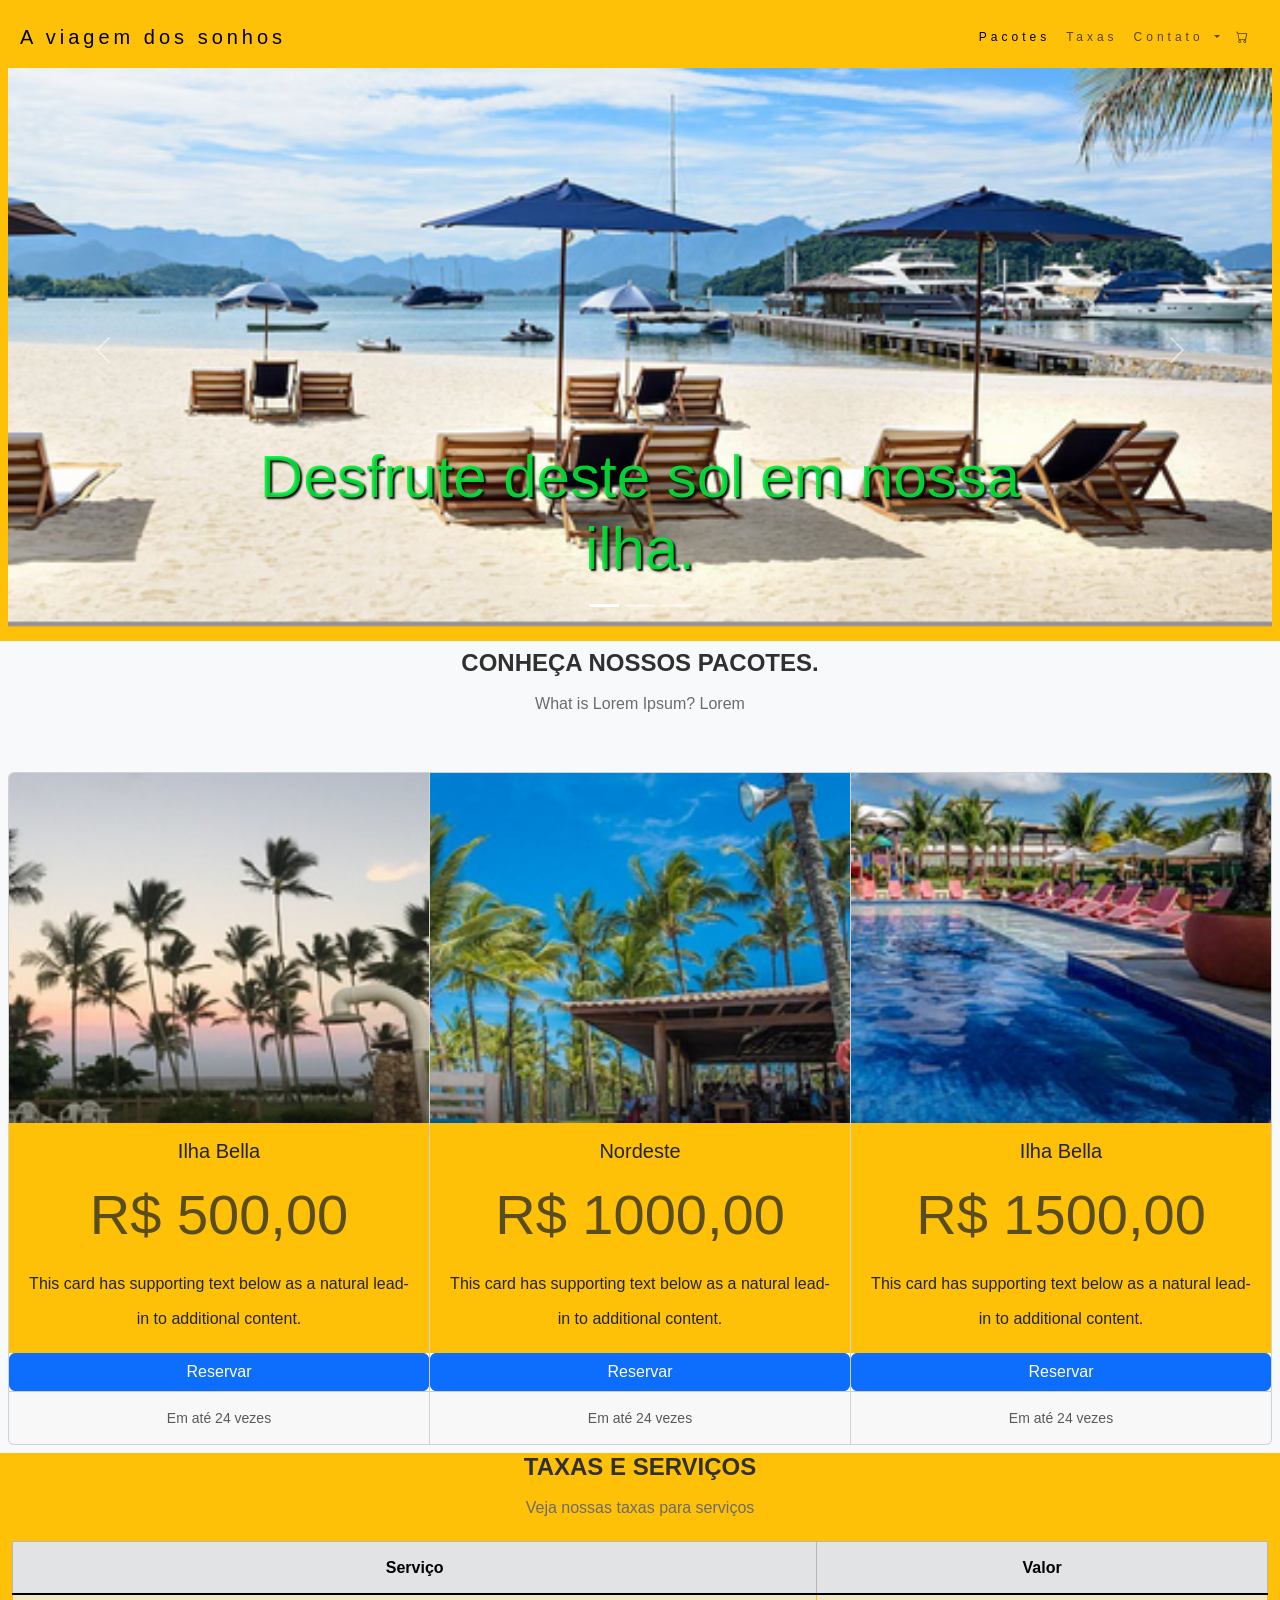
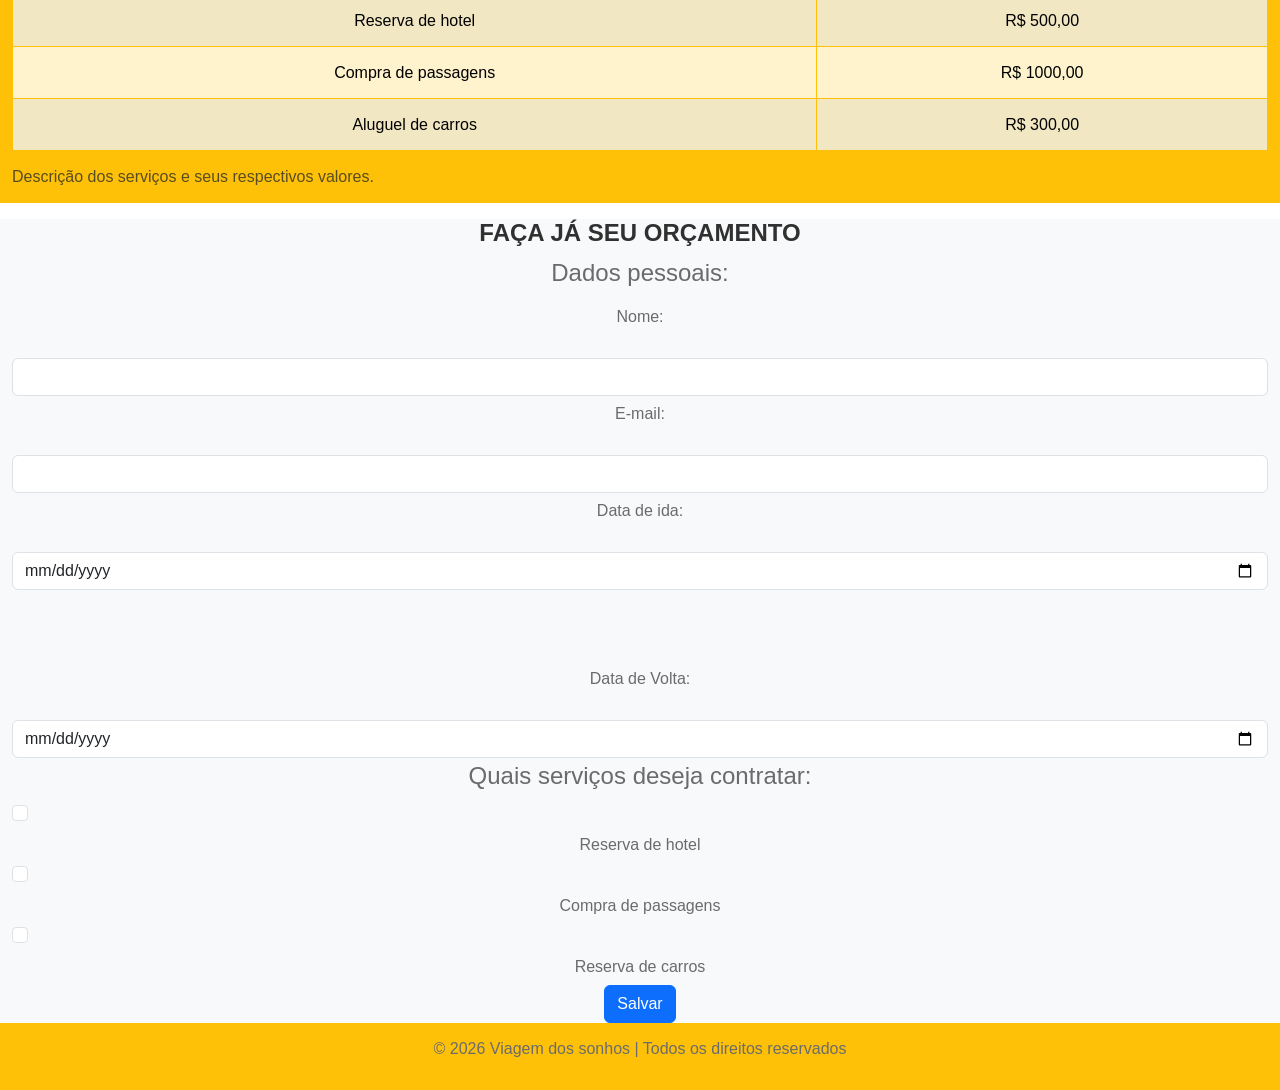
<file: index.html>
<!DOCTYPE html>
      <html lang="en">
      <head>
          <meta charset="UTF-8">
          <meta name="viewport" content="width=device-width, initial-scale=1.0">
          <title>Viagem dos sonhos!</title>
          <link href="https://cdn.jsdelivr.net/npm/bootstrap@5.3.8/dist/css/bootstrap.min.css" rel="stylesheet" integrity="sha384-sRIl4kxILFvY47J16cr9ZwB07vP4J8+LH7qKQnuqkuIAvNWLzeN8tE5YBujZqJLB" crossorigin="anonymous">
          <link rel="stylesheet" href="https://cdn.jsdelivr.net/npm/bootstrap-icons@1.13.1/font/bootstrap-icons.min.css">
          <link rel="stylesheet" href="style/style.css">
      </head>
      <body>
      
      <header class="container-fluid p-2 bg-warning text-center">
      <nav class="navbar navbar-expand-lg bg-warning">
    <div class="container-fluid">
      <a class="navbar-brand" href="#">A viagem dos sonhos</a>
      <button class="navbar-toggler" type="button" data-bs-toggle="collapse" data-bs-target="#navbarSupportedContent" aria-controls="navbarSupportedContent" aria-expanded="false" aria-label="Toggle navigation">
        <span class="navbar-toggler-icon"></span>
      </button>
      <div class="collapse navbar-collapse justify-content-end bg-warning" id="navbarSupportedContent">
        <ul class="navbar-nav">
          <li class="nav-item">
            <a class="nav-link active" aria-current="page" href="#">Pacotes</a>
          </li>
          <li class="nav-item">
            <a class="nav-link" href="#">Taxas</a>
          </li>
          <li class="nav-item dropdown">
            <a class="nav-link dropdown-toggle" href="#" role="button" data-bs-toggle="dropdown" aria-expanded="false">
              Contato
            </a>
            <ul class="dropdown-menu">
              <li><a class="dropdown-item" href="#">Action</a></li>
              <li><a class="dropdown-item" href="#">Another action</a></li>
              <li><hr class="dropdown-divider"></li>
              <li><a class="dropdown-item" href="#">Something else here</a></li>
            </ul>
          </li>
          <li class="nav-item">
            <a class="nav-link" href="#"><i class="bi bi-cart"></i></a>
          </li>             
            </a>
          </li>
        </ul>
      </div>
    </div>
  </nav>
              <div id="carouselExampleCaptions" class="carousel slide">
    <div class="carousel-indicators">
      <button type="button" data-bs-target="#carouselExampleCaptions" data-bs-slide-to="0" class="active" aria-current="true" aria-label="Slide 1"></button>
      <button type="button" data-bs-target="#carouselExampleCaptions" data-bs-slide-to="1" aria-label="Slide 2"></button>
      <button type="button" data-bs-target="#carouselExampleCaptions" data-bs-slide-to="2" aria-label="Slide 3"></button>
    </div>
    <div class="carousel-inner">
      <div class="carousel-item active">
        <img src="img/carosel/2026 fotos comparação de preços e avaliações - Tripadvisor.png" class="d-block w-100" alt="...">
        <div class="carousel-caption d-none d-md-block">
          <h5>Desfrute deste sol em nossa ilha.</h5>
        
        </div>
      </div>
      <div class="carousel-item">
        <img src="img/carosel/comparação de preços e avaliações - Tripadvisor.png" class="d-block w-100" alt="...">
        <div class="carousel-caption d-none d-md-block">
          <h5>De norte ao Sul</h5>
        </div>
      </div>
      <div class="carousel-item">
        <img src="img/carosel/preços e avaliações - Tripadvisor.png" class="d-block w-100" alt="...">
        <div class="carousel-caption d-none d-md-block">
          <h5>Venha conhecer o Brasil</h5>
        </div>
      </div>
    </div>
    <button class="carousel-control-prev" type="button" data-bs-target="#carouselExampleCaptions" data-bs-slide="prev">
      <span class="carousel-control-prev-icon" aria-hidden="true"></span>
      <span class="visually-hidden">Previous</span>
    </button>
    <button class="carousel-control-next" type="button" data-bs-target="#carouselExampleCaptions" data-bs-slide="next">
      <span class="carousel-control-next-icon" aria-hidden="true"></span>
      <span class="visually-hidden">Next</span>
    </button>
  </div>

  </header>
              <!-- <p> usado para criar paragráfos -->
              <section class="container-fluid bg-light text-center p-2">
                  <h2>Conheça nossos pacotes.</h2>
              <p> What is Lorem Ipsum? Lorem</p>
          <br>
  <div class="card-group">
    <div class="card h-100">
      <img src="img/_2_Pacotes viagens Imagens.png" class="card-img-top" alt="...">
      <div class="card-body bg-warning">
        <h5 class="card-title">Ilha Bella</h5>
        <h1 class="card-title text-muted">R$ 500,00</h1>
        <p class="card-text">This card has supporting text below as a natural lead-in to additional content.</p>
      </div>
      <a href="#" class="btn btn-primary" data-bs-toggle="modal" data-bs-target="#exampleModal">Reservar</a>
      <div class="card-footer">
                <small class="text-muted">Em até 24 vezes</small>
      </div>
    </div>
    <div class="card h-100">
      <img src="img/Pacotes viagens Imagens.png" class="card-img-top" alt="...">
      <div class="card-body bg-warning">
        <h5 class="card-title">Nordeste</h5>
        <h1 class="card-title text-muted">R$ 1000,00</h1>
        <p class="card-text">This card has supporting text below as a natural lead-in to additional content.</p>
      </div>
      <a href="#" class="btn btn-primary" data-bs-toggle="modal" data-bs-target="#exampleModal">Reservar</a>
      <div class="card-footer">
        
        <small class="text-muted">Em até 24 vezes</small>
      </div>
    </div>
    <div class="card h-100">
      <img src="img/_3_Pacotes viagens Imagens.png" class="card-img-top" alt="...">
      <div class="card-body bg-warning">
        <h5 class="card-title">Ilha Bella</h5>
        <h1 class="card-title text-muted">R$ 1500,00</h1>
        <p class="card-text">This card has supporting text below as a natural lead-in to additional content.</p>
      </div>
      <a href="#" class="btn btn-primary" data-bs-toggle="modal" data-bs-target="#exampleModal">Reservar</a>
      <div class="card-footer">
        
        <small class="text-muted">Em até 24 vezes</small>
      </div>
    </div>
  </div>
                  </section>

          <section class="container-fluid bg-warning text-center">
              <h2>taxas e serviços</h2>
              <p>Veja nossas taxas para serviços</p>
              <table class="table table-warning table-striped table-hover table-bordered border-warning">
                      <caption>Descrição dos serviços e seus respectivos valores.</caption>
                      <thead class="table-secondary">
                      <tr>
                          <th>Serviço</th>
                          <th>Valor</th>
                      </tr>
                      </thead>
                      <tbody class="table-group-divider">         
                          
                      <tr>
                          <td>Reserva de hotel</td>
                          <td>R$ 500,00</td>
                      </tr>

                      <tr>
                          <td>Compra de passagens</td>
                          <td>R$ 1000,00</td>
                      </tr>
                      <tr>
                          <td>Aluguel de carros</td>
                          <td>R$ 300,00</td>
                      </tr>
              </tbody>
              <tfoot>
          
      </tfoot>
                                  
              </table>
          </section>
          <section class="container-fluid bg-light text-center">
              <h2 class="text-center">Faça já seu Orçamento</h2>
              <form action="" method="get">
                  <fieldset>
                      <legend>Dados pessoais:</legend>
                    
                  <div class="mb-3">
                  <label class="form-label" for="nome">Nome:</label>
                  </div>
                  <input type="text" class="form-control" name="nome" id="nome">
                    
                  <div class="mb-3">
                  <label class="form-label" for="email">E-mail:</label>
                  </div>
                  <input type="email" class="form-control" required name="email" id="email">
                  <div class="mb-3">
                  <label class="form-label" for="dataIda">Data de ida:</label>
                  </div>
                  <input type="date" class="form-control" name="dataIda" id="dataIda">
                  <br><br>
                  <div class="mb-3">
                  <label class="form-label" for="dataVolta">Data de Volta:</label>
                  </div>
                  <input type="date" class="form-control" name="dataVolta" id="dataVolta">
                  
                  </fieldset>

                  <fieldset>
                  <legend>Quais serviços deseja contratar:</legend>
                  
                  <div class="form-check">
                  <input type="checkbox" class="form-check-input" name="hospedagem" id="hospedagem">
                  </div>
                  <label class="form-check-label" for="hospedagem">Reserva de hotel</label>
                  

                  <div class="form-check">
                      <input type="checkbox" class="form-check-input" name="servicos" id="comprapassagem">
                  </div>
                  <label class="form-check-label" for="comprapassagem">Compra de passagens</label>

                  <div class="form-check">
                      <input type="checkbox" class="form-check-input" name="veiculo" id="veiculo">
                  </div>
                      <label class="form-check-label" for="veiculo">Reserva de carros</label>

                  </fieldset>
                  <button class="btn btn-primary">Salvar</button>
              </form>
          </section>

      <footer class="container-fluid p-2 bg-warning text-center">
          <p>&copy; 2026 Viagem dos sonhos | Todos os direitos reservados</p>
      </footer>
      <script src="https://cdn.jsdelivr.net/npm/bootstrap@5.3.8/dist/js/bootstrap.bundle.min.js" integrity="sha384-FKyoEForCGlyvwx9Hj09JcYn3nv7wiPVlz7YYwJrWVcXK/BmnVDxM+D2scQbITxI" crossorigin="anonymous"></script>
   
    </body>
     <div class="modal fade" id="exampleModal" tabindex="-1" aria-labelledby="exampleModalLabel" aria-hidden="true">
  <div class="modal-dialog">
    <div class="modal-content">
      <div class="modal-header">
        <h1 class="modal-title fs-5" id="exampleModalLabel">Suas Compras</h1>
        <button type="button" class="btn-close" data-bs-dismiss="modal" aria-label="Close"></button>
      </div>
      <div class="modal-body">
        Produto adicionado ao carrinho!
      </div>
      <div class="modal-footer">
        <button type="button" class="btn btn-outline-primary" data-bs-dismiss="modal">Continuar Comprando</button>
        <a href="checkout.html" type="button" class="btn btn-success">Finalizar Compra</a>
      </div>
    </div>
  </div>
</div>  
      </html>
</file>
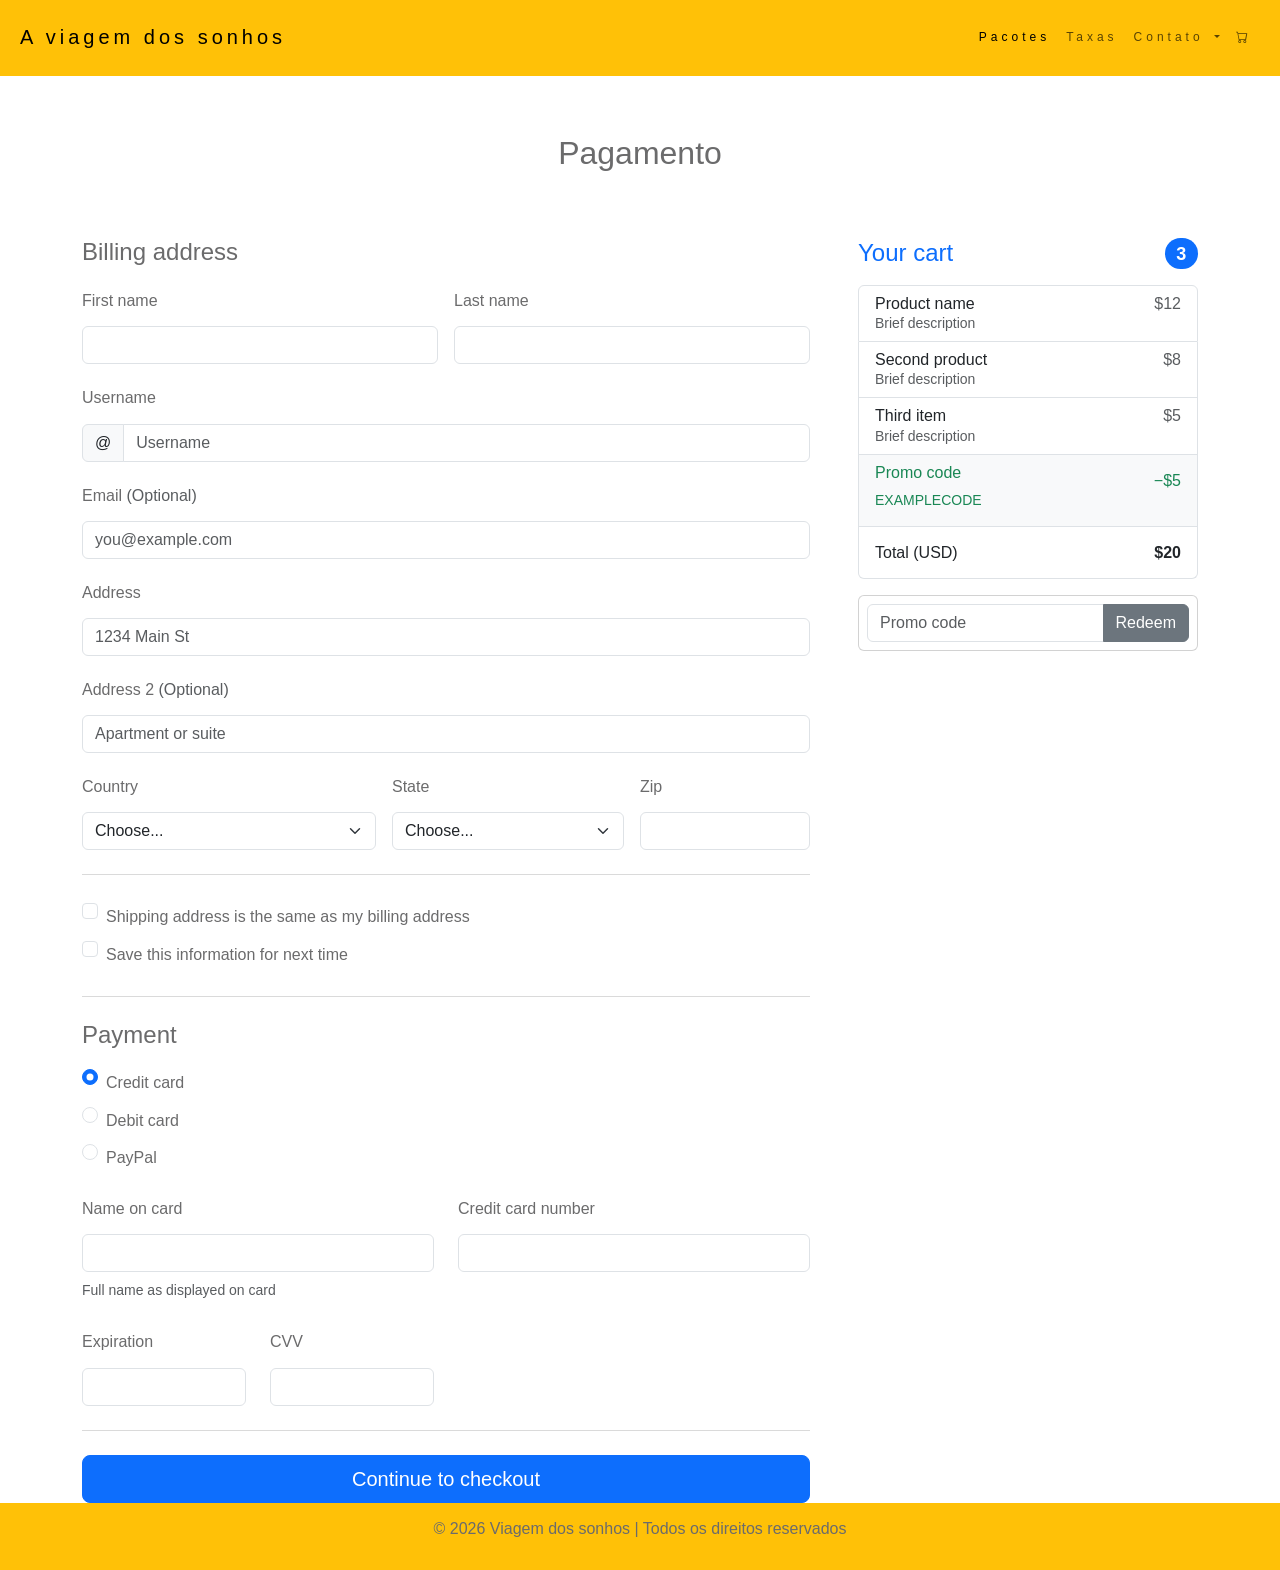
<file: checkout.html>
<!DOCTYPE html>
      <html lang="en">
      <head>
          <meta charset="UTF-8">
          <meta name="viewport" content="width=device-width, initial-scale=1.0">
          <title>Viagem dos sonhos!</title>
          <link href="https://cdn.jsdelivr.net/npm/bootstrap@5.3.8/dist/css/bootstrap.min.css" rel="stylesheet" integrity="sha384-sRIl4kxILFvY47J16cr9ZwB07vP4J8+LH7qKQnuqkuIAvNWLzeN8tE5YBujZqJLB" crossorigin="anonymous">
          <link rel="stylesheet" href="https://cdn.jsdelivr.net/npm/bootstrap-icons@1.13.1/font/bootstrap-icons.min.css">
          <link rel="stylesheet" href="style/style.css">
      </head>
      <body>
      
      <header class="container-fluid p-2 bg-warning text-center">
      <nav class="navbar navbar-expand-lg bg-warning">
    <div class="container-fluid">
      <a class="navbar-brand" href="#">A viagem dos sonhos</a>
      <button class="navbar-toggler" type="button" data-bs-toggle="collapse" data-bs-target="#navbarSupportedContent" aria-controls="navbarSupportedContent" aria-expanded="false" aria-label="Toggle navigation">
        <span class="navbar-toggler-icon"></span>
      </button>
      <div class="collapse navbar-collapse justify-content-end bg-warning" id="navbarSupportedContent">
        <ul class="navbar-nav">
          <li class="nav-item">
            <a class="nav-link active" aria-current="page" href="#">Pacotes</a>
          </li>
          <li class="nav-item">
            <a class="nav-link" href="#">Taxas</a>
          </li>
          <li class="nav-item dropdown">
            <a class="nav-link dropdown-toggle" href="#" role="button" data-bs-toggle="dropdown" aria-expanded="false">
              Contato
            </a>
            <ul class="dropdown-menu">
              <li><a class="dropdown-item" href="#">Action</a></li>
              <li><a class="dropdown-item" href="#">Another action</a></li>
              <li><hr class="dropdown-divider"></li>
              <li><a class="dropdown-item" href="#">Something else here</a></li>
            </ul>
          </li>
          <li class="nav-item">
            <a class="nav-link" href="#"><i class="bi bi-cart"></i></a>
          </li>  
        </ul>
      </div>
    </div>
  </nav>
      </header>
    <main class="container"> <div class="py-5 text-center"> 
         <h1 class="h2">Pagamento</h1>  </div> <div class="row g-5"> 
            <div class="col-md-5 col-lg-4 order-md-last"> <h4 class="d-flex justify-content-between align-items-center mb-3"> 
                <span class="text-primary">Your cart</span> 
                <span class="badge bg-primary rounded-pill">3</span> </h4> <ul class="list-group mb-3"> <li class="list-group-item d-flex justify-content-between lh-sm"> <div> <h6 class="my-0">Product name</h6> <small class="text-body-secondary">Brief description</small> </div> <span class="text-body-secondary">$12</span> </li> <li class="list-group-item d-flex justify-content-between lh-sm"> <div> <h6 class="my-0">Second product</h6> <small class="text-body-secondary">Brief description</small> </div> <span class="text-body-secondary">$8</span> </li> <li class="list-group-item d-flex justify-content-between lh-sm"> <div> <h6 class="my-0">Third item</h6> <small class="text-body-secondary">Brief description</small> </div> <span class="text-body-secondary">$5</span> </li> <li class="list-group-item d-flex justify-content-between bg-body-tertiary"> <div class="text-success"> <h6 class="my-0">Promo code</h6> <small>EXAMPLECODE</small> </div> <span class="text-success">−$5</span> </li> <li class="list-group-item d-flex justify-content-between"> <span>Total (USD)</span> <strong>$20</strong> </li> </ul> <form class="card p-2"> <div class="input-group"> <input type="text" class="form-control" placeholder="Promo code"> <button type="submit" class="btn btn-secondary">Redeem</button> </div> </form> </div> <div class="col-md-7 col-lg-8"> <h4 class="mb-3">Billing address</h4> <form class="needs-validation" novalidate> <div class="row g-3"> <div class="col-sm-6"> <label for="firstName" class="form-label">First name</label> <input type="text" class="form-control" id="firstName" placeholder="" value="" required> <div class="invalid-feedback">
Valid first name is required.
</div> </div> <div class="col-sm-6"> <label for="lastName" class="form-label">Last name</label> <input type="text" class="form-control" id="lastName" placeholder="" value="" required> <div class="invalid-feedback">
Valid last name is required.
</div> </div> <div class="col-12"> <label for="username" class="form-label">Username</label> <div class="input-group has-validation"> <span class="input-group-text">@</span> <input type="text" class="form-control" id="username" placeholder="Username" required> <div class="invalid-feedback">
Your username is required.
</div> </div> </div> <div class="col-12"> <label for="email" class="form-label">Email <span class="text-body-secondary">(Optional)</span></label> <input type="email" class="form-control" id="email" placeholder="you@example.com"> <div class="invalid-feedback">
Please enter a valid email address for shipping updates.
</div> </div> <div class="col-12"> <label for="address" class="form-label">Address</label> <input type="text" class="form-control" id="address" placeholder="1234 Main St" required> <div class="invalid-feedback">
Please enter your shipping address.
</div> </div> <div class="col-12"> <label for="address2" class="form-label">Address 2 <span class="text-body-secondary">(Optional)</span></label> <input type="text" class="form-control" id="address2" placeholder="Apartment or suite"> </div> <div class="col-md-5"> <label for="country" class="form-label">Country</label> <select class="form-select" id="country" required> <option value="">Choose...</option> <option>United States</option> </select> <div class="invalid-feedback">
Please select a valid country.
</div> </div> <div class="col-md-4"> <label for="state" class="form-label">State</label> <select class="form-select" id="state" required> <option value="">Choose...</option> <option>California</option> </select> <div class="invalid-feedback">
Please provide a valid state.
</div> </div> <div class="col-md-3"> <label for="zip" class="form-label">Zip</label> <input type="text" class="form-control" id="zip" placeholder="" required> <div class="invalid-feedback">
Zip code required.
</div> </div> </div> <hr class="my-4"> <div class="form-check"> <input type="checkbox" class="form-check-input" id="same-address"> <label class="form-check-label" for="same-address">Shipping address is the same as my billing address</label> </div> <div class="form-check"> <input type="checkbox" class="form-check-input" id="save-info"> <label class="form-check-label" for="save-info">Save this information for next time</label> </div> <hr class="my-4"> <h4 class="mb-3">Payment</h4> <div class="my-3"> <div class="form-check"> <input id="credit" name="paymentMethod" type="radio" class="form-check-input" checked required> <label class="form-check-label" for="credit">Credit card</label> </div> <div class="form-check"> <input id="debit" name="paymentMethod" type="radio" class="form-check-input" required> <label class="form-check-label" for="debit">Debit card</label> </div> <div class="form-check"> <input id="paypal" name="paymentMethod" type="radio" class="form-check-input" required> <label class="form-check-label" for="paypal">PayPal</label> </div> </div> <div class="row gy-3"> <div class="col-md-6"> <label for="cc-name" class="form-label">Name on card</label> <input type="text" class="form-control" id="cc-name" placeholder="" required> <small class="text-body-secondary">Full name as displayed on card</small> <div class="invalid-feedback">
Name on card is required
</div> </div> <div class="col-md-6"> <label for="cc-number" class="form-label">Credit card number</label> <input type="text" class="form-control" id="cc-number" placeholder="" required> <div class="invalid-feedback">
Credit card number is required
</div> </div> <div class="col-md-3"> <label for="cc-expiration" class="form-label">Expiration</label> <input type="text" class="form-control" id="cc-expiration" placeholder="" required> <div class="invalid-feedback">
Expiration date required
</div> </div> <div class="col-md-3"> <label for="cc-cvv" class="form-label">CVV</label> <input type="text" class="form-control" id="cc-cvv" placeholder="" required> <div class="invalid-feedback">
Security code required
</div> </div> </div> <hr class="my-4"> <button class="w-100 btn btn-primary btn-lg" type="submit">Continue to checkout</button> </form> </div> </div> </main>
      <footer class="container-fluid p-2 bg-warning text-center">
          <p>&copy; 2026 Viagem dos sonhos | Todos os direitos reservados</p>
      </footer>
      <script src="https://cdn.jsdelivr.net/npm/bootstrap@5.3.8/dist/js/bootstrap.bundle.min.js" integrity="sha384-FKyoEForCGlyvwx9Hj09JcYn3nv7wiPVlz7YYwJrWVcXK/BmnVDxM+D2scQbITxI" crossorigin="anonymous"></script>
   
    </body>
     <div class="modal fade" id="exampleModal" tabindex="-1" aria-labelledby="exampleModalLabel" aria-hidden="true">
  <div class="modal-dialog">
    <div class="modal-content">
      <div class="modal-header">
        <h1 class="modal-title fs-5" id="exampleModalLabel">Suas Compras</h1>
        <button type="button" class="btn-close" data-bs-dismiss="modal" aria-label="Close"></button>
      </div>
      <div class="modal-body">
        Produto adicionado ao carrinho!
      </div>
      <div class="modal-footer">
        <button type="button" class="btn btn-outline-primary" data-bs-dismiss="modal">Continuar Comprando</button>
        <button type="button" class="btn btn-success">Finalizar Compra</button>
      </div>
    </div>
  </div>
</div>  
      </html>
</file>
<file: style/style.css>
body{

    font-weight: 400;
    font-family: 'Segoe UI', lato, Tahoma, Geneva, Verdana, sans-serif;
    font-size: 16px;
    line-height: 2.2em;
    color: #6b6b6c;
    margin: 0;
}


header{
    background-color: #f4511e;
    padding: 10px;
}

header p{
    color: #f9f6f6;
   
}

h1{
    font-size: 56px;
    color: #f9f6f6;
    padding: 10px;
    text-align: center;
}
h2{
    font-size: 24px;
    text-transform: uppercase;
    color: #303030;
    font-weight: 600;
}

nav li a{
    padding: 14px;;
    color: #f9f6f6;
    text-decoration: none;
}
nav li{
    float: left;
}
nav ul{
    float: right;
    list-style: none;
}
nav{
    font-size: 12px;
    letter-spacing: 4px;
    height: 60px;
    background-color: #c80202;
    padding-right: 40px;
    
}

.carousel-caption h5{
    font-size: 60px;
    color: #05ed3bdf;
    text-shadow: 2px 2px 2px #040404;
}
</file>
